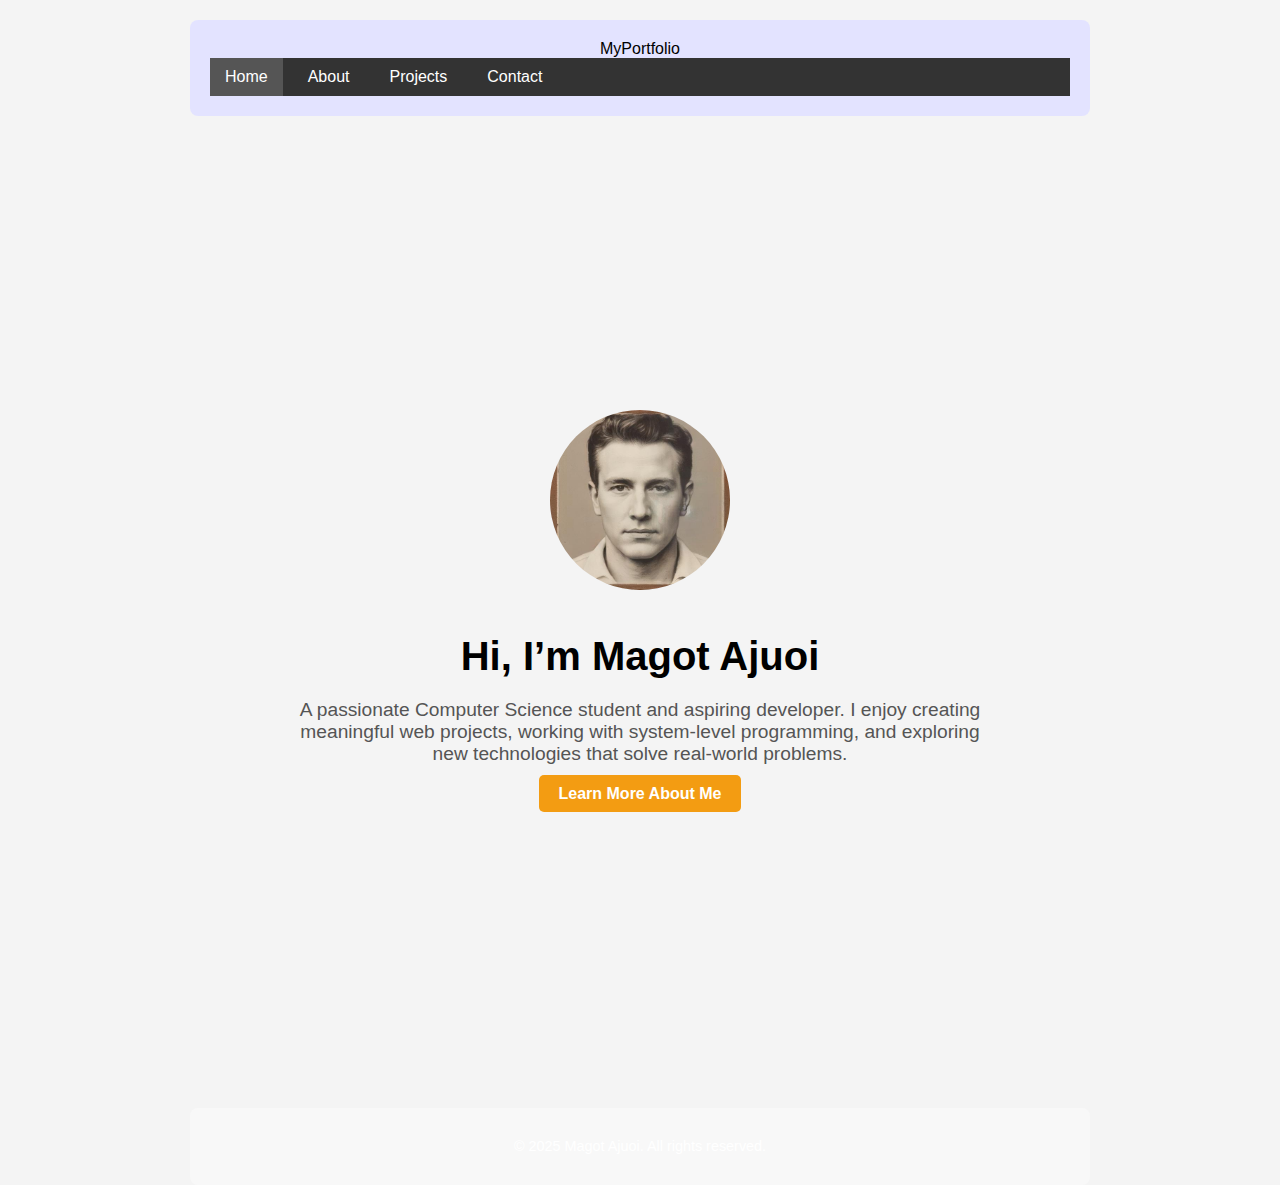
<file: index.html>
<!DOCTYPE html>
<html lang="en">
<head>
  <meta charset="UTF-8">
  <meta name="viewport" content="width=device-width, initial-scale=1.0">
  <title>Magot Ajuoi - Portfolio</title>
  <link rel="stylesheet" href="styles.css">
</head>
<body>

  <!-- Navigation Bar -->
  <header>
    <nav class="navbar">
      <div class="logo">MyPortfolio</div>
      <ul class="nav-links">
        <li><a href="index.html" class="active">Home</a></li>
        <li><a href="about.html">About</a></li>
        <li><a href="projects.html">Projects</a></li>
        <li><a href="contact.html">Contact</a></li>
      </ul>
    </nav>
  </header>

  <!-- Landing Section -->
  <section id="home" class="landing">
    <div class="landing-content">
      <img src="mike profile.jpg" alt="Profile Picture" class="profile-img">
      <h1>Hi, I’m <strong>Magot Ajuoi</strong></h1>
      <p>
        A passionate Computer Science student and aspiring developer.  
        I enjoy creating meaningful web projects, working with system-level programming,  
        and exploring new technologies that solve real-world problems.
      </p>
      <a href="about.html" class="btn">Learn More About Me</a>
    </div>
  </section>

  <!-- Footer -->
  <footer>
    <p>&copy; 2025 Magot Ajuoi. All rights reserved.</p>
  </footer>

</body>
</html>
</file>
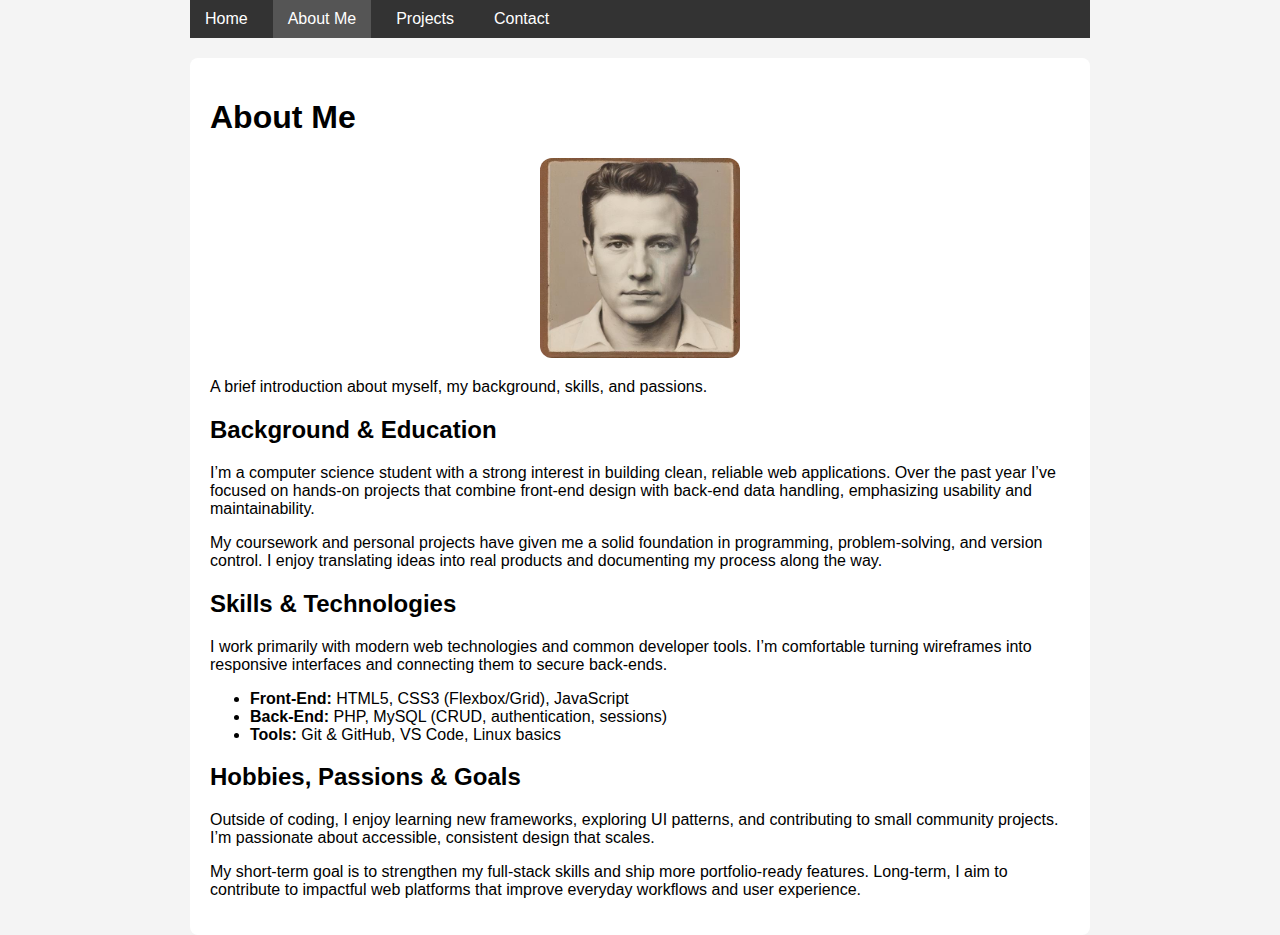
<file: about.html>
<!DOCTYPE html>
<html lang="en">
<head>
  <meta charset="UTF-8" />
  <meta name="viewport" content="width=device-width, initial-scale=1" />
  <title>About Me - My Portfolio</title>
  <link rel="stylesheet" href="styles.css" />
</head>
<body>
  <nav>
    <ul>
      <li><a href="index.html">Home</a></li>
      <li><a href="about.html" class="active">About Me</a></li>
      <li><a href="projects.html">Projects</a></li>
      <li><a href="contact.html">Contact</a></li>
    </ul>
  </nav>

  <section id="about">
    <h1>About Me</h1>

    <div class="about-content">
      <!-- Profile Photo -->
      <figure class="profile">
        <img src="mike profile.jpg" alt="Profile photo of Michael Magot" />
      </figure>

      <!-- Intro -->
      <p>A brief introduction about myself, my background, skills, and passions.</p>

      <!-- Background / Education -->
      <h2>Background &amp; Education</h2>
      <p>
        I’m a computer science student with a strong interest in building clean, reliable web
        applications. Over the past year I’ve focused on hands-on projects that combine front-end
        design with back-end data handling, emphasizing usability and maintainability.
      </p>
      <p>
        My coursework and personal projects have given me a solid foundation in programming,
        problem-solving, and version control. I enjoy translating ideas into real products and
        documenting my process along the way.
      </p>

      <!-- Skills / Technologies -->
      <h2>Skills &amp; Technologies</h2>
      <p>
        I work primarily with modern web technologies and common developer tools. I’m comfortable
        turning wireframes into responsive interfaces and connecting them to secure back-ends.
      </p>
      <ul>
        <li><strong>Front-End:</strong> HTML5, CSS3 (Flexbox/Grid), JavaScript</li>
        <li><strong>Back-End:</strong> PHP, MySQL (CRUD, authentication, sessions)</li>
        <li><strong>Tools:</strong> Git &amp; GitHub, VS Code, Linux basics</li>
      </ul>

      <!-- Hobbies / Passions / Goals -->
      <h2>Hobbies, Passions &amp; Goals</h2>
      <p>
        Outside of coding, I enjoy learning new frameworks, exploring UI patterns, and contributing
        to small community projects. I’m passionate about accessible, consistent design that scales.
      </p>
      <p>
        My short-term goal is to strengthen my full-stack skills and ship more portfolio-ready
        features. Long-term, I aim to contribute to impactful web platforms that improve everyday
        workflows and user experience.
      </p>
    </div>
  </section>
</body>
</html>
</file>
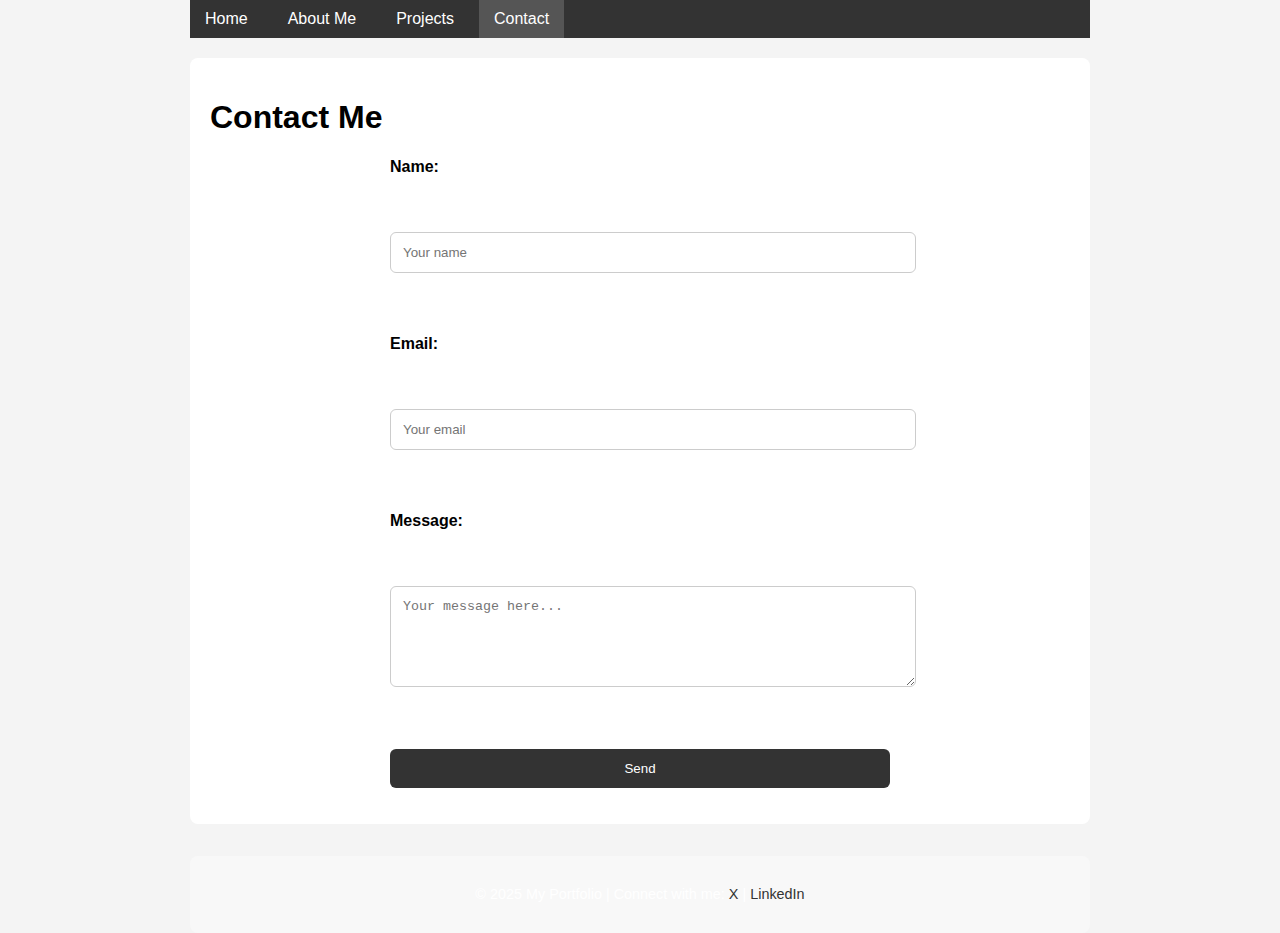
<file: contact.html>
<!DOCTYPE html>
<html lang="en">
<head>
  <meta charset="UTF-8" />
  <meta name="viewport" content="width=device-width, initial-scale=1" />
  <title>Contact - My Portfolio</title>
  <link rel="stylesheet" href="styles.css" />
</head>
<body>
  <nav>
    <ul>
      <li><a href="index.html">Home</a></li>
      <li><a href="about.html">About Me</a></li>
      <li><a href="projects.html">Projects</a></li>
      <li><a href="contact.html" class="active">Contact</a></li>
    </ul>
  </nav>

  <section id="contact">
    <h1>Contact Me</h1>
    <form id="contact-form" method="post" action="#">
      <label for="name">Name:</label><br />
      <input type="text" id="name" name="name" placeholder="Your name" required /><br />

      <label for="email">Email:</label><br />
      <input type="email" id="email" name="email" placeholder="Your email" required /><br />

      <label for="message">Message:</label><br />
      <textarea id="message" name="message" rows="5" placeholder="Your message here..." required></textarea><br />

      <button type="submit">Send</button>
    </form>
   
  </section>

  <footer>
    <p>© 2025 My Portfolio | Connect with me: 
      <a href="https://x.com/" target="_blank">X</a> | 
      <a href="https://linkedin.com/" target="_blank">LinkedIn</a>
    </p>
  </footer>
</body>
</html>
</file>
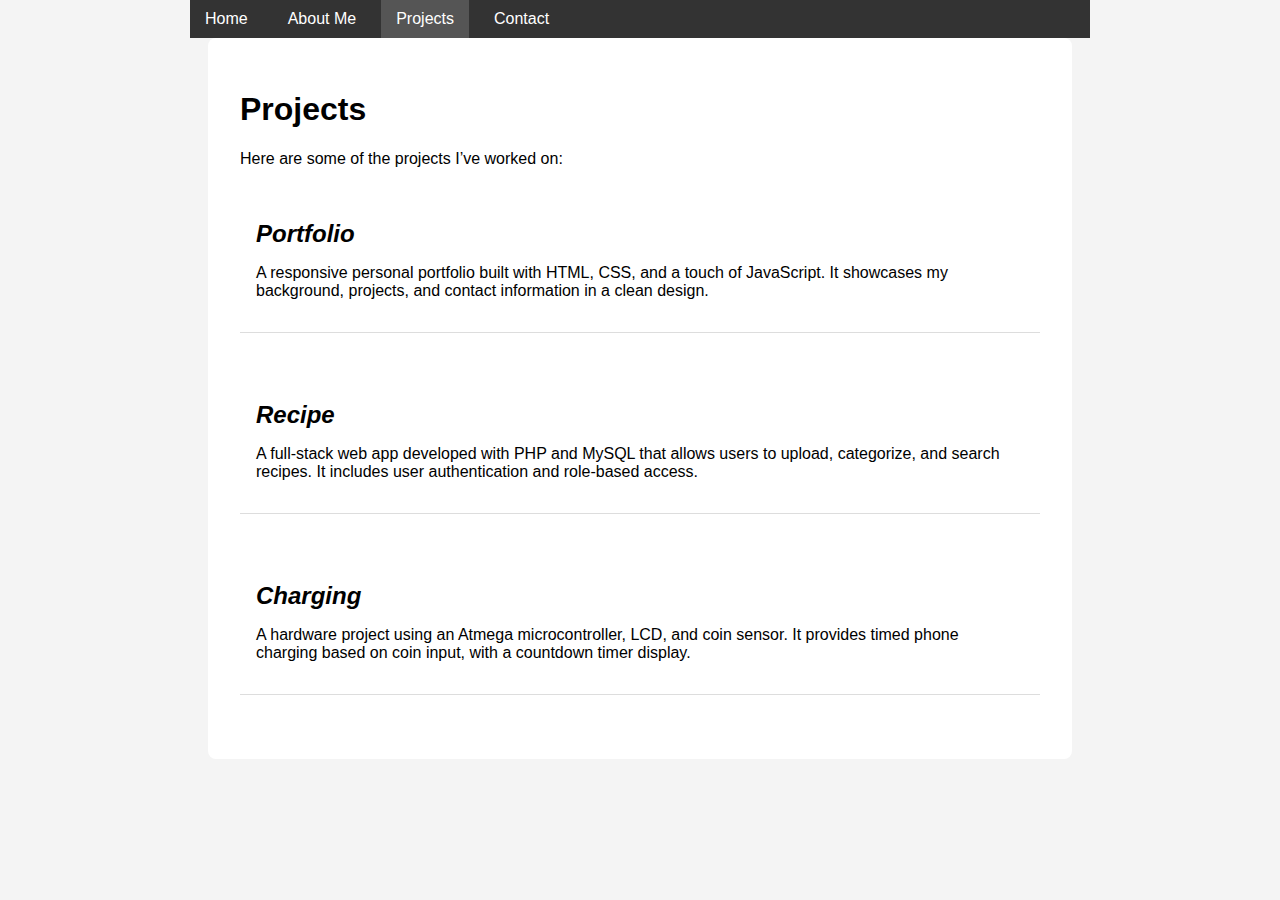
<file: projects.html>
<!DOCTYPE html>
<html lang="en">
<head>
  <meta charset="UTF-8" />
  <meta name="viewport" content="width=device-width, initial-scale=1" />
  <title>Projects - My Portfolio</title>
  <link rel="stylesheet" href="styles.css" />
</head>
<body>
  <nav>
    <ul>
      <li><a href="index.html">Home</a></li>
      <li><a href="about.html">About Me</a></li>
      <li><a href="projects.html" class="active">Projects</a></li>
      <li><a href="contact.html">Contact</a></li>
    </ul>
  </nav>

  <section id="projects">
    <h1>Projects</h1>
    <p>Here are some of the projects I’ve worked on:</p>

    <article class="project">
      <h2><em>Portfolio</em></h2>
      <p>
        A responsive personal portfolio built with HTML, CSS, and a touch of JavaScript. 
        It showcases my background, projects, and contact information in a clean design.
      </p>
    </article>

    <article class="project">
      <h2><em>Recipe</em></h2>
      <p>
        A full-stack web app developed with PHP and MySQL that allows users to upload, 
        categorize, and search recipes. It includes user authentication and role-based access.
      </p>
    </article>

    <article class="project">
      <h2><em> Charging</em></h2>
      <p>
        A hardware project using an Atmega microcontroller, LCD, and coin sensor. 
        It provides timed phone charging based on coin input, with a countdown timer display.
      </p>
    </article>

  </section>
</body>
</html>
</file>
<file: styles.css>
body {
  font-family: Arial, sans-serif;
  padding: 0 20px;
  max-width: 900px;
  margin: auto;
  background: #f4f4f4;
}

/* Navigation */
nav ul {
  list-style-type: none;
  padding: 0;
  background: #333;
  display: flex;
  gap: 10px;
  margin: 0;
}

nav ul li {
  margin: 0;
}

nav ul li a {
  text-decoration: none;
  color: white;
  padding: 10px 15px;
  display: inline-block;
}

nav ul li a.active,
nav ul li a:hover {
  background-color: #555;
}

/* Header */
header {
  background: #e3e3ff; /* soft background color */
  padding: 20px;
  margin-top: 20px;
  border-radius: 8px;
  text-align: center;
}

/* Profile image */
header img {
  margin-top: 15px;
  width: 150px;
  height: 150px;
  border-radius: 50%;
  object-fit: cover;
  border: 3px solid #333;
}

/* Sections */
section {
  background: white;
  padding: 20px;
  margin-top: 20px;
  border-radius: 8px;
}

/* Forms */
form label {
  font-weight: bold;
}

form input,
form textarea {
  width: 100%;
  padding: 8px;
  margin: 6px 0 12px;
  border: 1px solid #ccc;
  border-radius: 4px;
}

form button {
  cursor: pointer;
  background-color: #333;
  color: white;
  padding: 10px 20px;
  border: none;
  border-radius: 4px;
}

form button:hover {
  background-color: #555;
}

/* Footer */
footer {
  text-align: center;
  padding: 15px;
  margin-top: 20px;
  background-color: #333;
  color: white;
  border-radius: 8px;
}

.profile {
  text-align: center;   /* Centers the image inside the figure */
  margin: 1rem 0;       /* Optional spacing */
}

.profile img {
  max-width: 200px;     /* Adjust size if needed */
  border-radius: 12px;  /* Rounded corners for style */
  display: inline-block;
}

#projects {
  max-width: 800px;
  margin: auto;
  padding: 2rem;
}

.project {
  margin-bottom: 2rem;
  padding: 1rem;
  border-bottom: 1px solid #ddd;
}

.project h2 {
  font-size: 1.5rem;
  color: var(--primary-color);
  margin-bottom: 0.5rem;
}

/* Contact form styling */
#contact form {
  max-width: 500px;
  margin: 1rem auto;
  display: flex;
  flex-direction: column;
  gap: 1rem;
}

#contact input,
#contact textarea {
  width: 100%;
  padding: 0.75rem;
  border: 1px solid #ccc;
  border-radius: 6px;
}

#contact button {
  padding: 0.75rem;
  background-color: var(--primary-color, #333);
  color: #fff;
  border: none;
  border-radius: 6px;
  cursor: pointer;
  transition: background-color 0.3s ease;
}

#contact button:hover {
  background-color: var(--accent-color, #555);
}

/* Footer styling */
footer {
  text-align: center;
  margin-top: 2rem;
  padding: 1rem;
  background-color: #f8f8f8;
  font-size: 0.9rem;
}

footer a {
  color: var(--primary-color, #333);
  text-decoration: none;
}

footer a:hover {
  text-decoration: underline;
}
/* Landing Section */
.landing {
  height: 100vh;
  display: flex;
  align-items: center;
  justify-content: center;
  text-align: center;
  background: #f4f4f4;
  padding: 20px;
}

.landing-content {
  max-width: 700px;
}

.landing-content h1 {
  font-size: 2.5rem;
  margin: 20px 0;
}

.landing-content p {
  font-size: 1.2rem;
  margin-bottom: 20px;
  color: #555;
}

.profile-img {
  width: 180px;
  height: 180px;
  border-radius: 50%;
  object-fit: cover;
  margin-bottom: 20px;
}

/* Button */
.btn {
  background: #f39c12;
  padding: 10px 20px;
  border: none;
  color: #fff;
  text-decoration: none;
  font-weight: bold;
  border-radius: 5px;
  transition: background 0.3s;
}

.btn:hover {
  background: #d35400;
}
</file>
